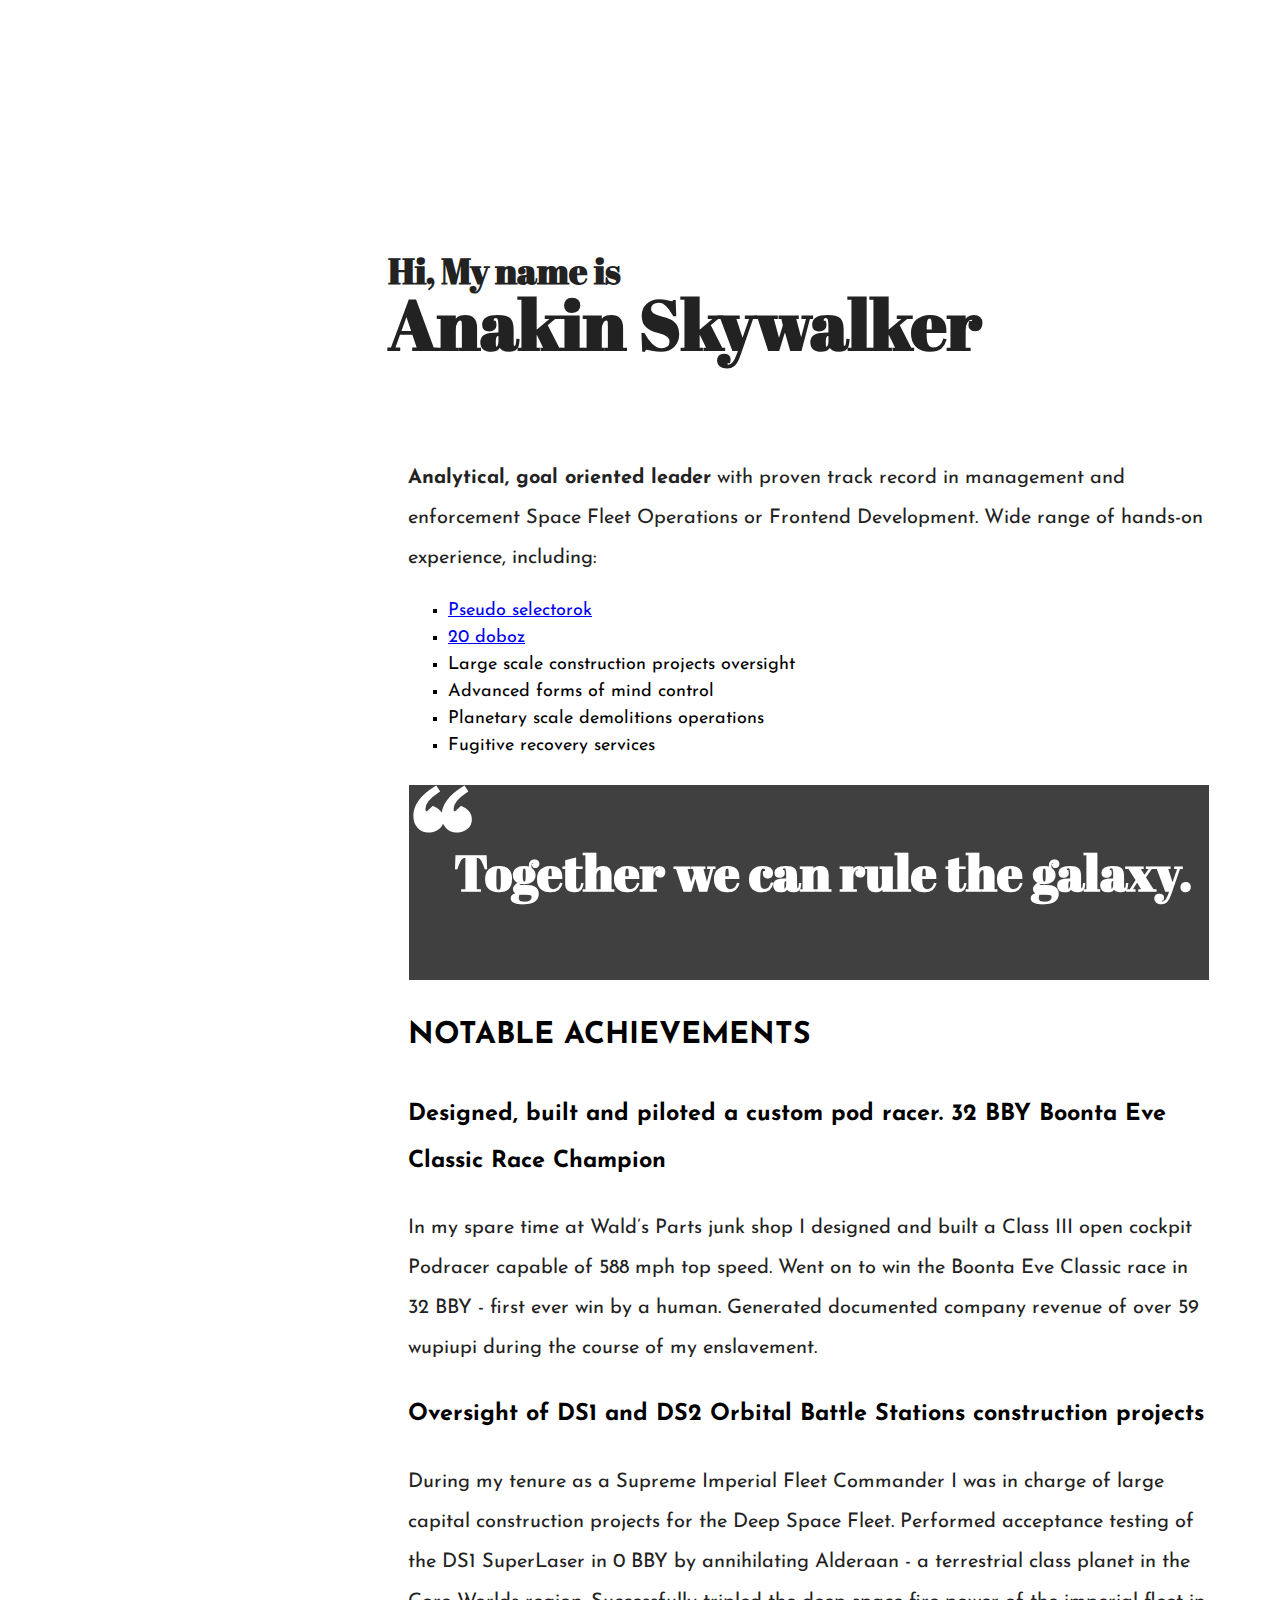
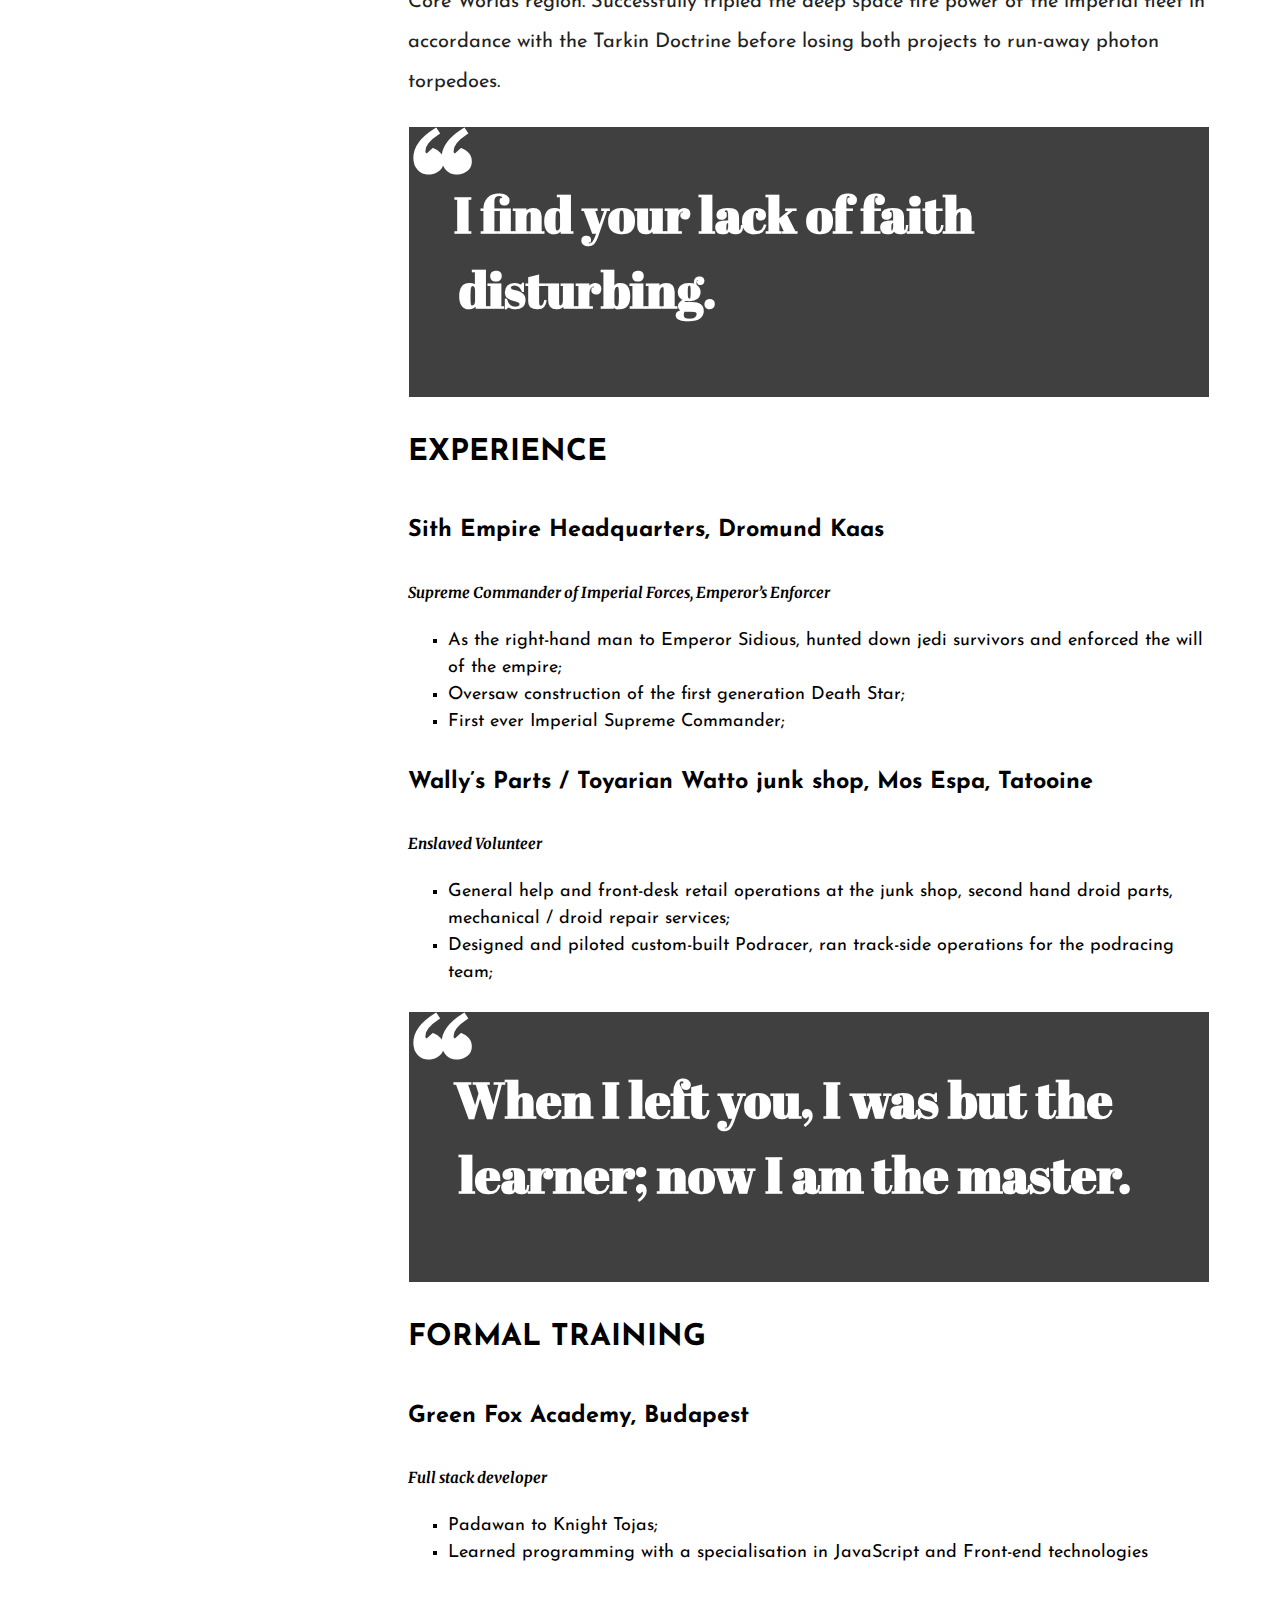
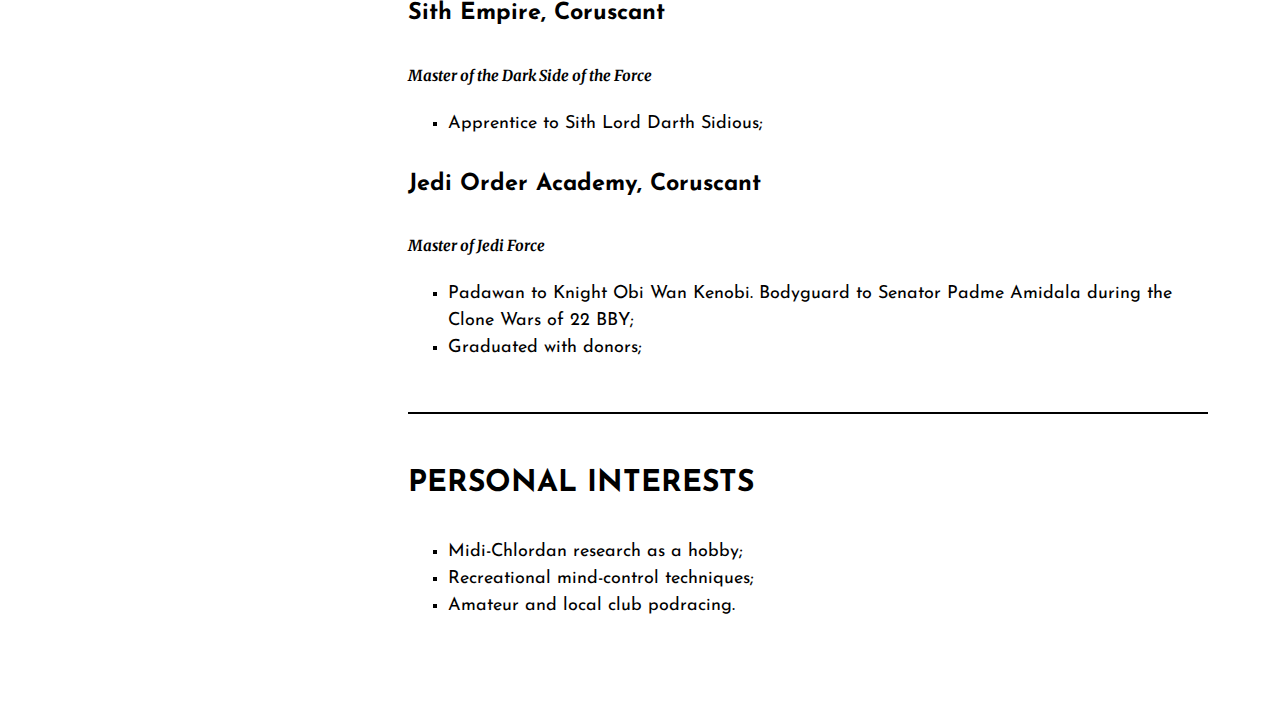
<file: index.html>
<!DOCTYPE html>
<html lang="en" >
<head>
  <meta charset="UTF-8">
  <title>CodePen - Első weboldalam</title>
  <link rel="preconnect" href="https://fonts.gstatic.com">
<link href="https://fonts.googleapis.com/css2?family=Abril+Fatface&family=Sen&display=swap" rel="stylesheet">
<link rel="preconnect" href="https://fonts.gstatic.com">
<link href="https://fonts.googleapis.com/css2?family=Abril+Fatface&family=Josefin+Sans:wght@300&family=Sen&display=swap" rel="stylesheet">
<link rel="preconnect" href="https://fonts.gstatic.com">
<link href="https://fonts.googleapis.com/css2?family=Abril+Fatface&family=Josefin+Sans:wght@300&family=Merriweather:wght@300&family=Sen&display=swap" rel="stylesheet"><link rel="stylesheet" href="./style.css">

</head>
<body>
<!-- partial:index.partial.html -->
<html>
  <div>
  <header>
    <h1 class="name">Hi, My name is<br> <span class="bigger">Anakin Skywalker</span></h1>
  </header>
    
 <div class="text">
   <p><span class="bold">Analytical, goal oriented leader</span> with proven track record in management and enforcement Space Fleet Operations or Frontend Development. Wide range of hands-on experience, including:</p>

<ul>
  <li><a href="Pseudo selectorok/index.html">Pseudo selectorok</a></li>
  <li><a href="20 doboz/index.html">20 doboz</a></li>
  <li>Large scale construction projects oversight</li>
  <li>Advanced forms of mind control</li>
  <li>Planetary scale demolitions operations</li>
  <li>Fugitive recovery services</li>
</ul>

   <h1 class="quotes"><p class="third">Together we can rule the galaxy.</p></h1>

<h2>Notable achievements</h2>

<h3>Designed, built and piloted a custom pod racer. 32 BBY Boonta Eve Classic Race Champion</h3>

<p>In my spare time at Wald’s Parts junk shop I designed and built a Class III open cockpit Podracer capable of 588 mph top speed. Went on to win the Boonta Eve Classic race in 32 BBY - first ever win by a human. Generated documented company revenue of over 59 wupiupi during the course of my enslavement.</p>

<h3>Oversight of DS1 and DS2 Orbital Battle Stations construction projects</h3>

<p>During my tenure as a Supreme Imperial Fleet Commander I was in charge of large capital construction projects for the Deep Space Fleet. Performed acceptance testing of the DS1 SuperLaser in 0 BBY by annihilating Alderaan - a terrestrial class planet in the Core Worlds region. Successfully tripled the deep space fire power of the imperial fleet in accordance with the Tarkin Doctrine before losing both projects to run-away photon torpedoes.</p>

   <h1 class="quotes"><p class="third">I find your lack of faith disturbing.</p></h1>

<h2>Experience</h2>

<h3>Sith Empire Headquarters, Dromund Kaas</h3>
<h4>Supreme Commander of Imperial Forces, Emperor’s Enforcer</h4>

<ul>
  <li>As the right-hand man to Emperor Sidious, hunted down jedi survivors and enforced the will of the empire;</li>
  <li>Oversaw construction of the first generation Death Star;</li>
<li>First ever Imperial Supreme Commander;</li>
</ul>

<h3>Wally’s Parts / Toyarian Watto junk shop, Mos Espa, Tatooine</h3>
<h4>Enslaved Volunteer</h4>

<ul>
  <li>General help and front-desk retail operations at the junk shop, second hand droid parts, mechanical / droid repair services;</li>
<li>Designed and piloted custom-built Podracer, ran track-side operations for the podracing team;</li>
  </ul>
  
  <h1 class="quotes"><p class="third">When I left you, I was but the learner; now I am the master.</p></h1>

  <h2>Formal training</h2>
  <h3>Green Fox Academy, Budapest</h3>
  <h4>Full stack developer</h4>

<ul>
  <li>Padawan to Knight Tojas;</li>
<li>Learned programming with a specialisation in JavaScript and Front-end technologies</li>
    </ul>
  <h3>Sith Empire, Coruscant</h3>
  <h4>Master of the Dark Side of the Force</h4>

<ul>
  <li>Apprentice to Sith Lord Darth Sidious;</li>
    </ul>
  
  <h3>Jedi Order Academy, Coruscant</h3>
  <h4>Master of Jedi Force</h4>

<ul>
  <li>Padawan to Knight Obi Wan Kenobi. Bodyguard to Senator Padme Amidala during the Clone Wars of 22 BBY;</li>
  <li>Graduated with donors;</li>
  </ul>
   
   <hr>
  
  <h2>Personal interests</h2>
  
<ul>
  <li>Midi-Chlordan research as a hobby;</li>
  <li>Recreational mind-control techniques;</li>
  <li>Amateur and local club podracing.</li>
  </ul>
    </div>
  </div>
  </html>
<!-- partial -->
  
</body>
</html>
</file>
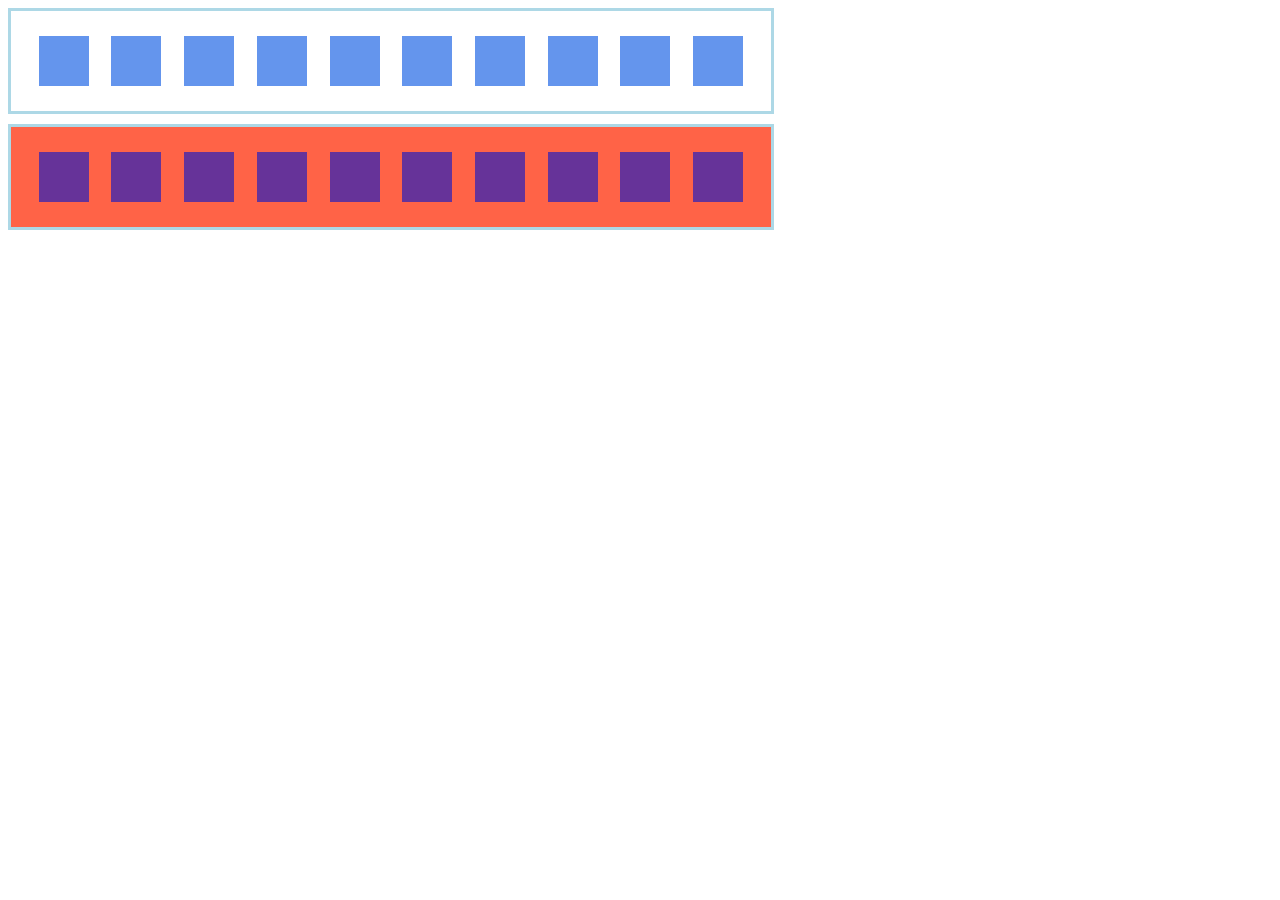
<file: 20 doboz/index.html>
<!DOCTYPE html>
<html lang="en">
<head>
    <meta charset="UTF-8">
    <meta name="viewport" content="width=device-width, initial-scale=1.0">
    <title>Document</title>
    <link rel="stylesheet" href="style.css">
</head>
<body>
    <container class="first">
        <div class="item"></div>
        <div class="item"></div>
        <div class="item"></div>
        <div class="item"></div>
        <div class="item"></div>
        <div class="item"></div>
        <div class="item"></div>
        <div class="item"></div>
        <div class="item"></div>
        <div class="item"></div>
        </container>

        <container class="second">
            <div class="item"></div>
            <div class="item"></div>
            <div class="item"></div>
            <div class="item"></div>
            <div class="item"></div>
            <div class="item"></div>
            <div class="item"></div>
            <div class="item"></div>
            <div class="item"></div>
            <div class="item"></div>
        </container>
</body>
</html>
</file>
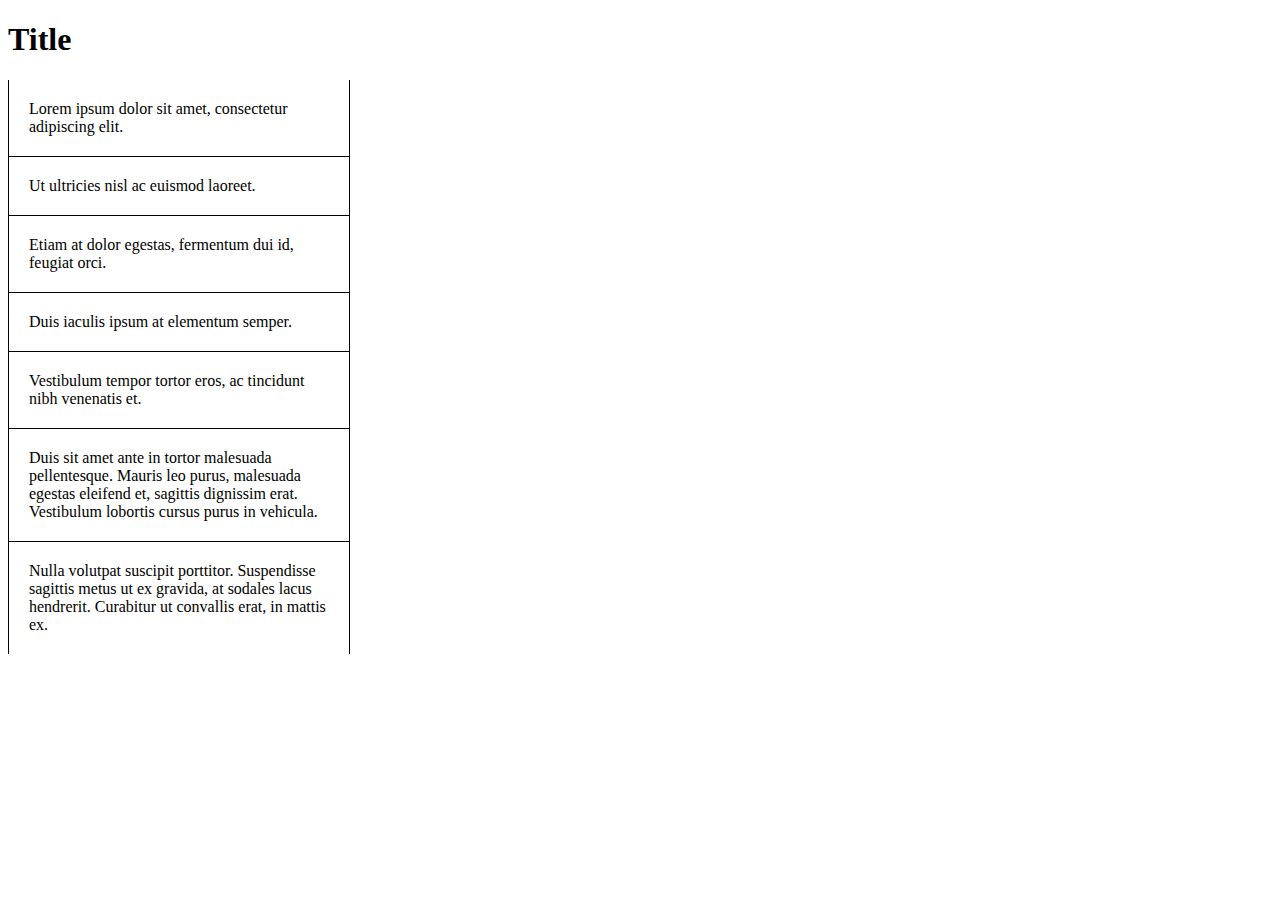
<file: Pseudo selectorok/index.html>
<!DOCTYPE html>
<html lang="en">
<head>
    <meta charset="UTF-8">
    <meta name="viewport" content="width=device-width, initial-scale=1.0">
    <title>Document</title>
    <link rel="stylesheet" href="style.css">
</head>
<body>
    <h1>Title</h1>
    <div>
    <p>Lorem ipsum dolor sit amet, consectetur adipiscing elit.</p>
    <p>Ut ultricies nisl ac euismod laoreet.</p>
    <p>Etiam at dolor egestas, fermentum dui id, feugiat orci.</p>
    <p>Duis iaculis ipsum at elementum semper. </p>
    <p>Vestibulum tempor tortor eros, ac tincidunt nibh venenatis et. </p> 
    <p>Duis sit amet ante in tortor malesuada pellentesque.
        Mauris leo purus, malesuada egestas eleifend et, sagittis dignissim erat.
        Vestibulum lobortis cursus purus in vehicula. </p>
        <p>Nulla volutpat suscipit porttitor.
            Suspendisse sagittis metus ut ex gravida, at sodales lacus hendrerit.
            Curabitur ut convallis erat, in mattis ex.</p>
        </div>
</body>
</html>
</file>
<file: style.css>
div {
  margin: 0 auto;
  position: relative;
  justify-content: center;
  display: block;
 
 
  
}

.bigger {
  font-size: 70px;
}

h1 {
  font-size: 36px;
  /*padding-left: 50px;*/
  background: rbga(100,100,100,0.5);
  line-height: 1;

}

header {
  font-family: 'Abril Fatface', cursive;
  color: #222;
  align-items: center;
  background-image: url("https://raw.githubusercontent.com/green-fox-academy/myfirstapp-syllabus/master/assets/first-website-header.png");
  background-size: 1400px 400px;
  background-repeat: no-repeat;
  /*width: 1300px;*/
  height: 400px;
  display: flex;
  justify-content: center;
  position: relative;
  margin-left: 100px;
  font-weight: lighter;
  }

.name {
  position: absolute;
  top: 220px;
  left: 280px;
}

p {
  font-family: 'Josefin Sans', sans-serif;
  color: #222;
}

.quotes p {
  font-family: 'Abril Fatface', cursive;
  font-size: 50px;
  color: white;
  padding-bottom: 20px;
  
}

.quotes {
  font-family: 'Abril Fatface', cursive;
  /*font-size: 70px;*/
  color: white;
  border: solid thin;
  width: 800px;
  /*height: 200px;*/
  background: #404040;
  align-items: center;
  padding-bottom: 0px;
 
  
}
.quotes::before {
  content: "“";
  font-size: 150px;
  margin-top: -15px;
  /*line-height: 0.5;*/
  height: 100px;
  position: absolute;
  padding: 0px;
}

.third {
   text-indent: -5px;
 padding-left: 50px;
  margin-top: 50px;
  line-height: 1.5;
}

ul {
  list-style-type: square;
  font-family: 'Josefin Sans', sans-serif;
  line-height: 1.5;
  font-size: 18px;
}

h2 {
  font-family: 'Josefin Sans', sans-serif;
  text-transform: uppercase;
}

h3 {
  font-family: 'Josefin Sans', sans-serif;
}

h4 {
  font-family: 'Merriweather', serif;
  font-style: italic;
  font-size: 15px;
}

.text {
  display: center;
  align-items: center;
  flex-wrap: wrap;
  margin-right: 400px;
  margin-left: 400px;
  margin-bottom: 100px;
  margin-top: 50px;
  flex-grow: ;
  font-size: 20px;
  line-height: 2;
  width: 800px;
}

.bold {
  font-weight: bold;
}

hr {
  /*hr style="height:10px;border-width:10;color:black;background-color:black";*/
  border: 1.5px solid black;
  background: black;
  margin-top: 50px;
  margin-bottom: 40px;
}
</file>
<file: 20 doboz/style.css>
.item {
width: 50px;
min-width: 50px;
height: 50px;
background-color: cornflowerblue;
margin: 10px;
}

container {
    display: flex;
    border: 3px solid lightblue;
    width: 730px;
    justify-content: space-evenly;
    margin-bottom: 10px;
    padding: 15px;
}

.second {
    background-color: tomato;
}

.second .item {
    background-color: rebeccapurple;
}
</file>
<file: Pseudo selectorok/style.css>
p {
    border: 1px solid black;
    border-top: 0px solid;
    margin: 0;
    width: 300px;
    padding: 20px;
}

p:hover {
    background-color: coral;
}

p:last-child {
    border-bottom: 0px solid;
}
</file>
